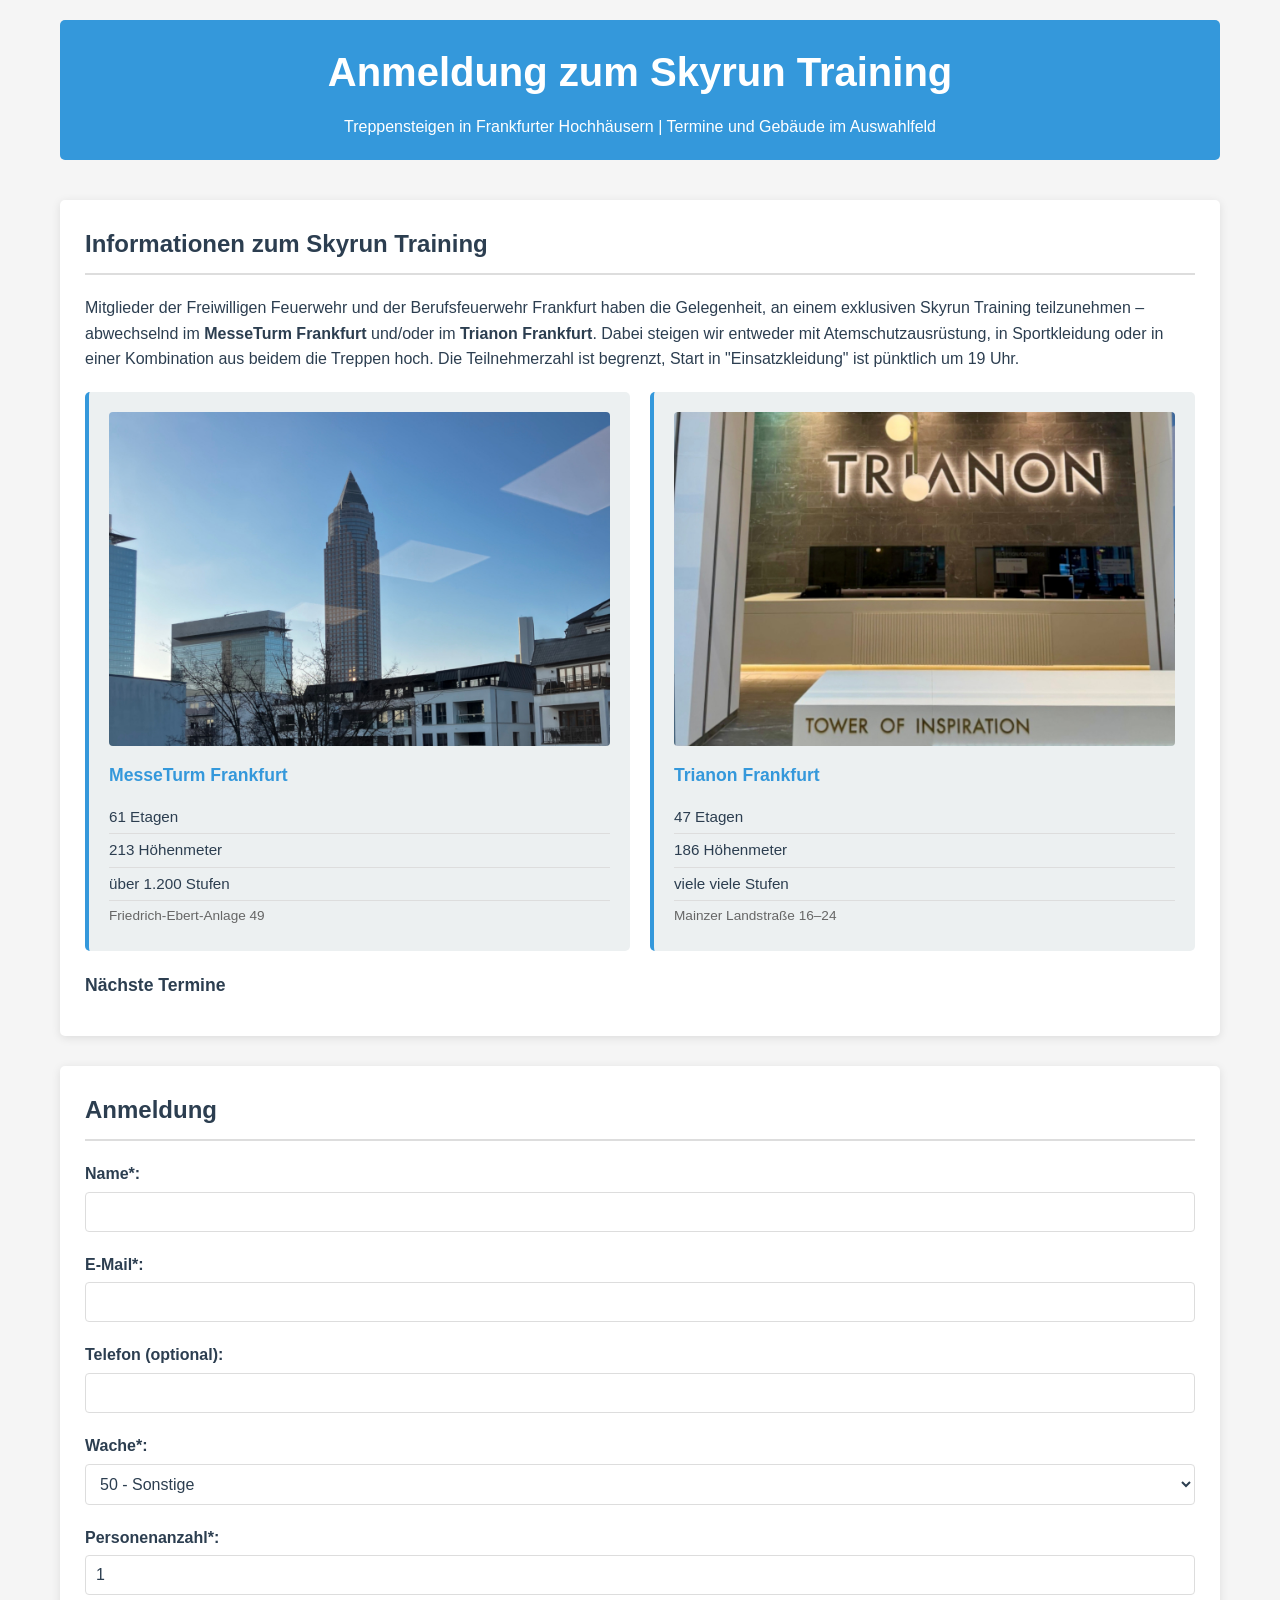
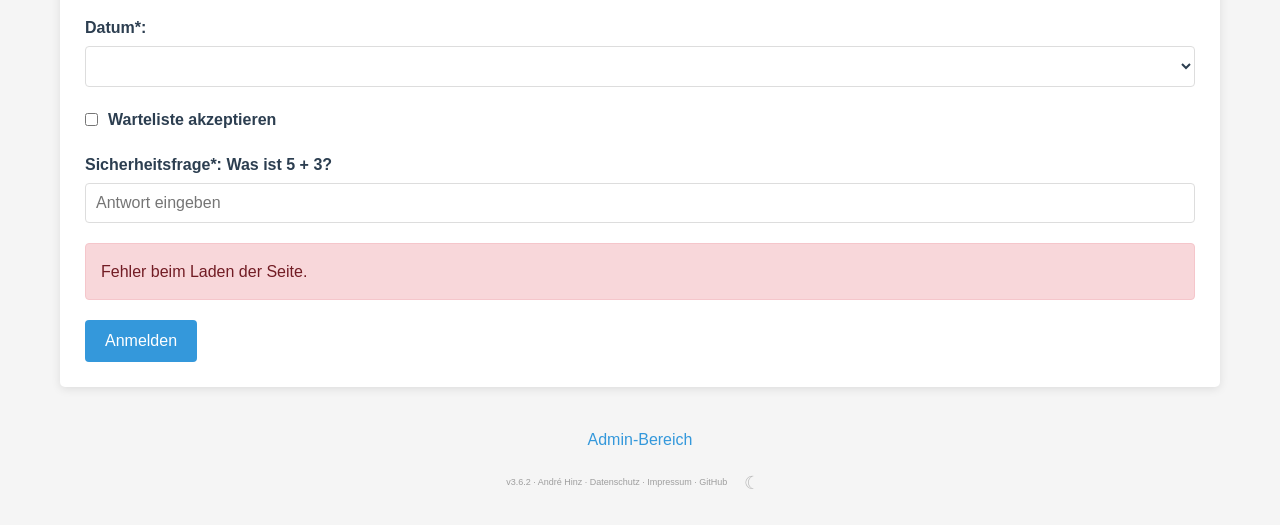
<file: index.html>
<!DOCTYPE html>
<html lang="de">
<head>
    <meta charset="UTF-8">
    <meta name="viewport" content="width=device-width, initial-scale=1.0">
    <title>Skyrun Training Frankfurt – Treppensteigen in Hochhäusern</title>
    <meta name="description" content="Skyrun Training für Feuerwehr Frankfurt – Treppensteigen im MesseTurm und Trianon. Anmeldung, Termine und Infos.">

    <!-- Open Graph -->
    <meta property="og:title" content="Skyrun Training Frankfurt – Treppensteigen in Hochhäusern">
    <meta property="og:description" content="Skyrun Training für Feuerwehr Frankfurt – Treppensteigen im MesseTurm und Trianon. Anmeldung, Termine und Infos.">
    <meta property="og:url" content="https://www.mein-computerfreund.de/">
    <meta property="og:type" content="website">
    <meta property="og:locale" content="de_DE">
    <meta property="og:image" content="https://static.nixblick.de/assets/images/og/skyrun.png">
    <meta property="og:image:width" content="1200">
    <meta property="og:image:height" content="630">

    <!-- SEO -->
    <link rel="canonical" href="https://www.mein-computerfreund.de/">
    <link rel="alternate" hreflang="de" href="https://www.mein-computerfreund.de/">

    <link rel="icon" type="image/svg+xml" href="/favicon.svg">
    <link rel="stylesheet" href="css/styles.css">
    <script async src="https://static.nixblick.de/analytics/tracker.js?v=3" data-site="mein-computerfreund.de"></script>

    <!-- JSON-LD Structured Data -->
    <script type="application/ld+json">
    {
        "@context": "https://schema.org",
        "@type": "WebSite",
        "name": "Skyrun Training Frankfurt",
        "url": "https://www.mein-computerfreund.de",
        "description": "Skyrun Training für Feuerwehr Frankfurt – Treppensteigen im MesseTurm und Trianon.",
        "author": {
            "@type": "Person",
            "name": "André Hinz",
            "url": "https://www.andrehinz.de"
        }
    }
    </script>
</head>
<body>
    <div class="container">
        <header>
            <h1>Anmeldung zum Skyrun Training</h1>
            <p>Treppensteigen in Frankfurter Hochhäusern | Termine und Gebäude im Auswahlfeld</p>
        </header>

        <main>
            <section class="info">
                <h2>Informationen zum Skyrun Training</h2>
                <p>Mitglieder der Freiwilligen Feuerwehr und der Berufsfeuerwehr Frankfurt haben die Gelegenheit,
                    an einem exklusiven Skyrun Training teilzunehmen – abwechselnd im <strong>MesseTurm Frankfurt</strong> und/oder im <strong>Trianon Frankfurt</strong>.
                    Dabei steigen wir entweder mit Atemschutzausrüstung, in Sportkleidung oder in einer Kombination aus beidem die Treppen hoch.
                    Die Teilnehmerzahl ist begrenzt, Start in "Einsatzkleidung" ist pünktlich um 19 Uhr.</p>

                <div class="building-cards">
                    <div class="building-card">
                        <figure class="building-photo">
                            <img src="img/messeturm.jpg" alt="MesseTurm Frankfurt" loading="lazy">
                        </figure>
                        <h3>MesseTurm Frankfurt</h3>
                        <ul>
                            <li>61 Etagen</li>
                            <li>213 Höhenmeter</li>
                            <li>über 1.200 Stufen</li>
                            <li>Friedrich-Ebert-Anlage 49</li>
                        </ul>
                    </div>
                    <div class="building-card">
                        <figure class="building-photo">
                            <img src="img/trianon.jpg" alt="Trianon Frankfurt" loading="lazy">
                        </figure>
                        <h3>Trianon Frankfurt</h3>
                        <ul>
                            <li>47 Etagen</li>
                            <li>186 Höhenmeter</li>
                            <li>viele viele Stufen</li>
                            <li>Mainzer Landstraße 16–24</li>
                        </ul>
                    </div>
                </div>

                <h3 class="upcoming-title">N&auml;chste Termine</h3>
                <div class="upcoming-runs" id="upcoming-runs">
                    <!-- Wird durch JavaScript gefüllt -->
                </div>
            </section>

            <section id="registration">
                <h2>Anmeldung</h2>
                <form id="skyrun-form">
                    <div class="form-group">
                        <label for="name">Name*:</label>
                        <input type="text" id="name" name="name" required>
                    </div>
                    
                    <div class="form-group">
                        <label for="email">E-Mail*:</label>
                        <input type="email" id="email" name="email" required>
                    </div>
                    
                    <div class="form-group">
                        <label for="phone">Telefon (optional):</label>
                        <input type="tel" id="phone" name="phone">
                    </div>
                    
                    <div class="form-group">
                        <label for="station">Wache*:</label>
                        <select id="station" name="station" required>
                            <optgroup label="Berufsfeuerwehr (BF)">
                                <option value="1 - Eckenheim">1 - Eckenheim</option>
                                <option value="2 - Gallus">2 - Gallus</option>
                                <option value="3 - Nied">3 - Nied</option>
                                <option value="4 - Sachsenhausen-Nord">4 - Sachsenhausen-Nord</option>
                                <option value="10 - Nieder-Eschbach">10 - Nieder-Eschbach</option>
                                <option value="11 - Bergen-Enkheim">11 - Bergen-Enkheim</option>
                                <option value="20 - Frankfurt-Flughafen">20 - Frankfurt-Flughafen</option>
                                <option value="21 - Heddernheim">21 - Heddernheim</option>
                                <option value="30 - Sossenheim">30 - Sossenheim</option>
                                <option value="31 - Unterliederbach">31 - Unterliederbach</option>
                                <option value="40 - Ostend">40 - Ostend</option>
                                <option value="41 - Niederrad">41 - Niederrad</option>
                                <option value="61 - IT">61 - IT</option>
                            </optgroup>
                            <optgroup label="Freiwillige Feuerwehr (FF)">
                                <option value="12 - FF Bergen">12 - FF Bergen</option>
                                <option value="13 - FF Enkheim">13 - FF Enkheim</option>
                                <option value="14 - FF Berkersheim">14 - FF Berkersheim</option>
                                <option value="15 - FF Bonames">15 - FF Bonames</option>
                                <option value="16 - FF Kalbach">16 - FF Kalbach</option>
                                <option value="17 - FF Nieder-Eschbach">17 - FF Nieder-Eschbach</option>
                                <option value="18 - FF Nieder-Erlenbach">18 - FF Nieder-Erlenbach</option>
                                <option value="19 - FF Harheim">19 - FF Harheim</option>
                                <option value="22 - FF Heddernheim">22 - FF Heddernheim</option>
                                <option value="23 - FF Eschersheim">23 - FF Eschersheim</option>
                                <option value="24 - FF Niederursel">24 - FF Niederursel</option>
                                <option value="25 - FF Praunheim">25 - FF Praunheim</option>
                                <option value="26 - FF Hausen">26 - FF Hausen</option>
                                <option value="27 - FF Ginnheim">27 - FF Ginnheim</option>
                                <option value="28 - FF Schwanheim">28 - FF Schwanheim</option>
                                <option value="32 - FF Rödelheim">32 - FF Rödelheim</option>
                                <option value="33 - FF Griesheim">33 - FF Griesheim</option>
                                <option value="34 - FF Nied">34 - FF Nied</option>
                                <option value="35 - FF Höchst">35 - FF Höchst</option>
                                <option value="36 - FF Unterliederbach">36 - FF Unterliederbach</option>
                                <option value="37 - FF Zeilsheim">37 - FF Zeilsheim</option>
                                <option value="38 - FF Sindlingen">38 - FF Sindlingen</option>
                                <option value="39 - FF Sossenheim">39 - FF Sossenheim</option>
                                <option value="42 - FF Niederrad">42 - FF Niederrad</option>
                                <option value="43 - FF Sachsenhausen">43 - FF Sachsenhausen</option>
                                <option value="44 - FF Oberrad">44 - FF Oberrad</option>
                                <option value="45 - FF Fechenheim">45 - FF Fechenheim</option>
                                <option value="46 - FF Seckbach">46 - FF Seckbach</option>
                                <option value="47 - FF Rettungshundestaffel (Eckenheim)">47 - FF Rettungshundestaffel (Eckenheim)</option>
                            </optgroup>
                            <optgroup label="Zusätzliche">
                                <option value="49 - Jugendfeuerwehr">49 - Jugendfeuerwehr</option>
                                <option value="50 - Sonstige" selected>50 - Sonstige</option>
                                <option value="OF - Langen">OF - Langen</option>
                            </optgroup>
                        </select>
                    </div>
                    
                    <div class="form-group">
                        <label for="person-count">Personenanzahl*:</label>
                        <input type="number" id="person-count" name="personCount" min="1" value="1" required>
                    </div>
                    
                    <div class="form-group">
                        <label for="run-date">Datum*:</label>
                        <select id="run-date" name="date" required>
                            <!-- Wird durch JavaScript gefüllt -->
                        </select>
                    </div>
                    
                    <div class="form-group checkbox">
                        <input type="checkbox" id="waitlist" name="acceptWaitlist">
                        <label for="waitlist">Warteliste akzeptieren</label>
                    </div>

                    <div class="form-group">
                        <label for="captcha">Sicherheitsfrage*: <span id="captcha-question">Was ist 5 + 3?</span></label>
                        <input type="number" id="captcha" name="captcha" required placeholder="Antwort eingeben">
                    </div>

                    <!-- Honeypot - nicht sichtbar für User, Bots füllen es aus -->
                    <div style="position: absolute; left: -9999px;" aria-hidden="true">
                        <input type="text" id="website" name="website" tabindex="-1" autocomplete="off">
                    </div>

                    <div id="registration-status" class="hidden"></div>
                    <button type="submit" id="submit-btn">Anmelden</button>
                </form>
            </section>

            <section class="admin-panel hidden">
                <h2>Admin-Bereich</h2>
                <div class="form-group">
                    <label for="admin-username">Benutzername:</label>
                    <input type="text" id="admin-username" required>
                    <label for="admin-password">Passwort:</label>
                    <input type="password" id="admin-password" required>
                    <button id="admin-login-btn">Login</button>
                </div>
                
                <div id="admin-content" class="hidden">
                    <div class="admin-tabs">
                        <button class="tab-btn active" data-tab="participants">Teilnehmer</button>
                        <button class="tab-btn" data-tab="waitlist">Warteliste</button>
                        <button class="tab-btn" data-tab="dates">Termine</button>
                        <button class="tab-btn" data-tab="export">Exportieren</button>
                        <button class="tab-btn" data-tab="peakbook">Gipfelbuch</button>
                        <button class="tab-btn" data-tab="adminlog">Log</button>
                        <button class="tab-btn" data-tab="settings">Einstellungen</button>
                    </div>
                    
                    <div id="participants-tab" class="tab-content active">
                        <h3>Teilnehmer</h3>
                        <select id="admin-date-select"></select>
                        <table>
                            <thead>
                                <tr>
                                    <th>Name</th>
                                    <th>E-Mail</th>
                                    <th>Telefon</th>
                                    <th>Wache</th>
                                    <th>Personen</th>
                                    <th>Aktion</th>
                                </tr>
                            </thead>
                            <tbody id="participants-list"></tbody>
                        </table>
                    </div>
                    
                    <div id="waitlist-tab" class="tab-content">
                        <h3>Warteliste</h3>
                        <select id="waitlist-date-select"></select>
                        <table>
                            <thead>
                                <tr>
                                    <th>Name</th>
                                    <th>E-Mail</th>
                                    <th>Telefon</th>
                                    <th>Wache</th>
                                    <th>Personen</th>
                                    <th>Aktion</th>
                                </tr>
                            </thead>
                            <tbody id="waitlist-list"></tbody>
                        </table>
                    </div>

                    <div id="dates-tab" class="tab-content">
                        <h3>Trainingstermine verwalten</h3>
                        <p>Hier kannst du die kommenden Trainingstermine festlegen.</p>

                        <div class="form-group">
                            <h4>Neuen Termin hinzufügen</h4>
                            <label for="new-date">Datum:</label>
                            <input type="date" id="new-date" required>
                            <label for="new-time">Uhrzeit:</label>
                            <input type="time" id="new-time" value="19:00" required>
                            <label for="new-building">Gebäude:</label>
                            <select id="new-building" required>
                                <option value="Messeturm">MesseTurm Frankfurt</option>
                                <option value="Trianon">Trianon Frankfurt</option>
                            </select>
                            <button id="add-date-btn">Hinzufügen</button>
                        </div>

                        <h4>Aktuelle Termine</h4>
                        <table>
                            <thead>
                                <tr>
                                    <th>Datum</th>
                                    <th>Uhrzeit</th>
                                    <th>Gebäude</th>
                                    <th>Aktion</th>
                                </tr>
                            </thead>
                            <tbody id="dates-list"></tbody>
                        </table>
                    </div>

                    <div id="export-tab" class="tab-content">
                        <h3>Exportieren / Importieren</h3>
                        <select id="export-date-select"></select>
                        <button id="export-csv-btn">Als CSV exportieren</button>
                        <button id="export-json-btn">Als JSON exportieren</button>
                        
                        <div class="import-section">
                            <h3>Daten importieren</h3>
                            <input type="file" id="import-json" accept=".json">
                            <button id="import-btn">Importieren</button>
                        </div>
                    </div>
                    
                    <div id="peakbook-tab" class="tab-content">
                        <h3>Gipfelbuch (Teilnahmen pro Wache)</h3>
                        <div class="form-group">
                            <label for="peakbook-building-filter">Gebäude:</label>
                            <select id="peakbook-building-filter">
                                <option value="">Alle Gebäude</option>
                                <option value="Messeturm">MesseTurm Frankfurt</option>
                                <option value="Trianon">Trianon Frankfurt</option>
                            </select>
                        </div>
                        <table>
                            <thead>
                                <tr>
                                    <th>Wache</th>
                                    <th>Teilnahmen</th>
                                </tr>
                            </thead>
                            <tbody id="peakbook-list"></tbody>
                        </table>
                    </div>
                    
                    <div id="adminlog-tab" class="tab-content">
                        <h3>Admin-Log</h3>
                        <div class="form-group" style="display:flex;gap:8px;align-items:center;flex-wrap:wrap;">
                            <select id="log-level-filter">
                                <option value="">Alle Level</option>
                                <option value="error">Fehler</option>
                                <option value="warn">Warnungen</option>
                                <option value="info">Info</option>
                            </select>
                            <button id="refresh-log-btn">Aktualisieren</button>
                        </div>
                        <table>
                            <thead>
                                <tr>
                                    <th>Zeitpunkt</th>
                                    <th>Level</th>
                                    <th>Aktion</th>
                                    <th>Nachricht</th>
                                    <th>Details</th>
                                </tr>
                            </thead>
                            <tbody id="admin-log-list"></tbody>
                        </table>
                    </div>

                    <div id="settings-tab" class="tab-content">
                        <h3>Einstellungen</h3>
                        <form id="settings-form">
                            <div class="form-group">
                                <label for="max-participants">Max. Teilnehmer pro Termin:</label>
                                <input type="number" id="max-participants" min="1" required>
                            </div>

                            <button type="submit" id="save-settings-btn">Speichern</button>
                        </form>
                        
                        <h3>Passwort ändern</h3>
                        <form id="password-form">
                            <div class="form-group">
                                <label for="current-password">Aktuelles Passwort:</label>
                                <input type="password" id="current-password" required>
                            </div>
                            
                            <div class="form-group">
                                <label for="new-password">Neues Passwort:</label>
                                <input type="password" id="new-password" required>
                            </div>
                            
                            <div class="form-group">
                                <label for="confirm-password">Passwort bestätigen:</label>
                                <input type="password" id="confirm-password" required>
                            </div>
                            
                            <button type="submit" id="change-password-btn">Ändern</button>
                        </form>
                    </div>
                </div>
            </section>
        </main>

        <footer>
            <a href="#" id="show-admin">Admin-Bereich</a>
            <p class="footer-credit">v3.6.2 &middot; <a href="https://www.andrehinz.de" target="_blank" rel="noopener">Andr&eacute; Hinz</a> &middot; <a href="/datenschutz.html">Datenschutz</a> &middot; <a href="/impressum.html">Impressum</a> &middot; <a href="https://github.com/nixblick" target="_blank" rel="noopener">GitHub</a> <button class="theme-toggle" id="theme-toggle" title="Theme wechseln">&#9790;</button></p>
        </footer>
    </div>

    <div id="confirmation-modal" class="modal hidden">
        <div class="modal-content">
            <span class="close-modal">&times;</span>
            <h2>Anmeldung bestätigt</h2>
            <p id="confirmation-message"></p>
            <button id="close-modal-btn">Schließen</button>
        </div>
    </div>
    <!-- JavaScript-Dateien einbinden -->
    <script src="js/utils.js" defer></script>
    <script src="js/main.js" defer></script>
    <script src="js/registration.js" defer></script>
    <script src="js/admin.js" defer></script>
</body>
</html>
</file>
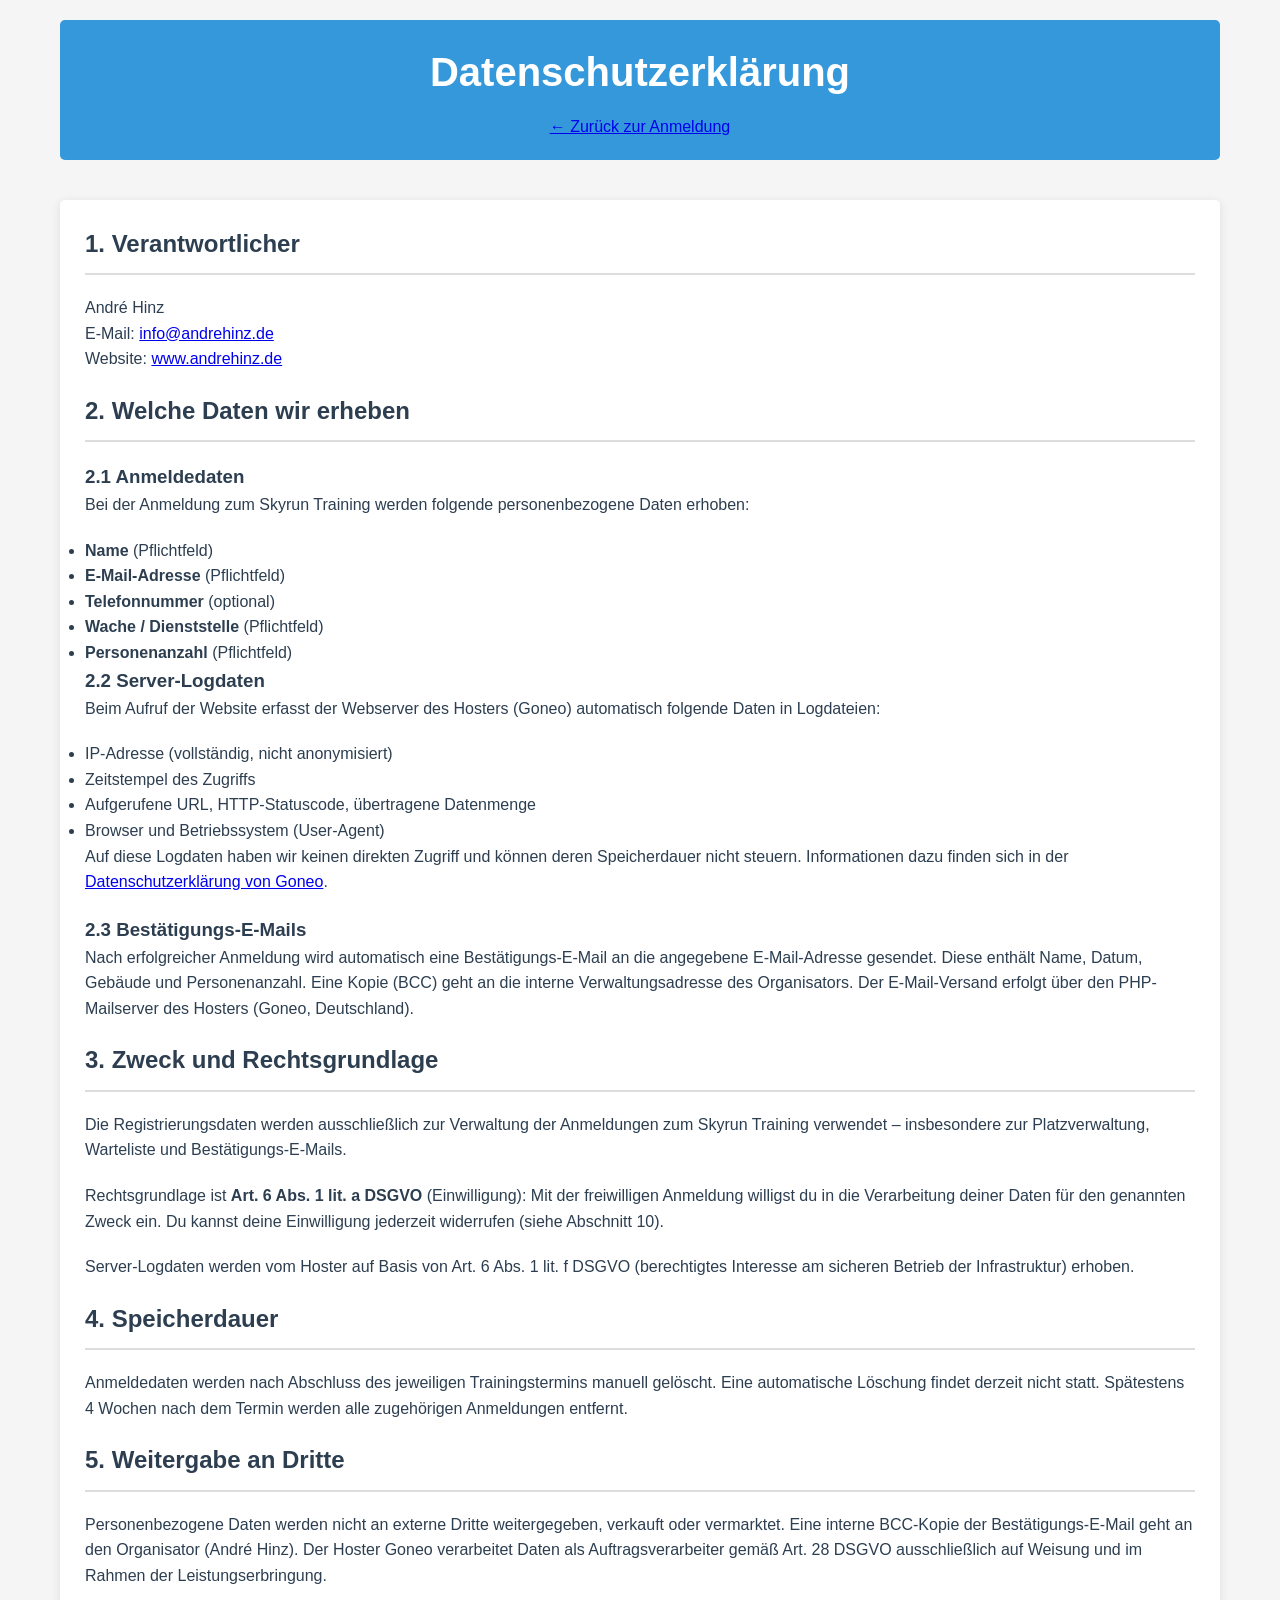
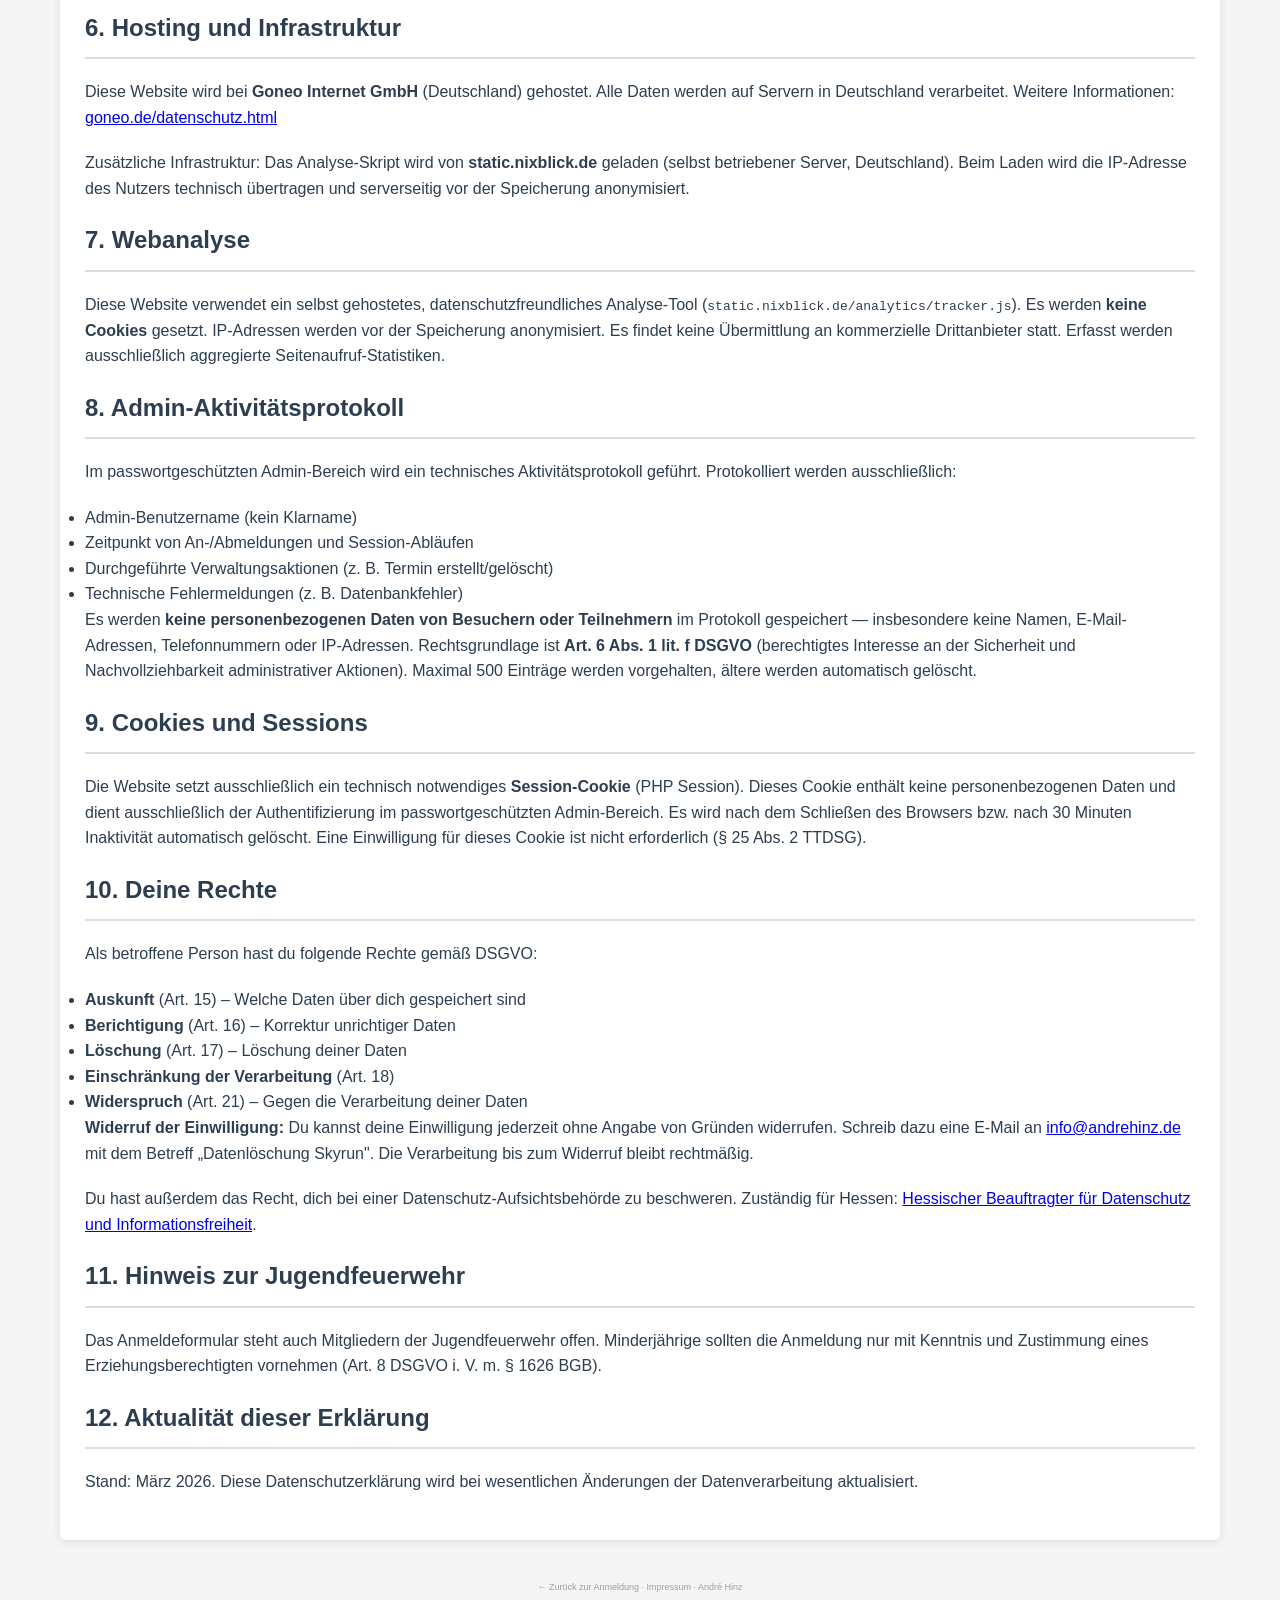
<file: datenschutz.html>
<!DOCTYPE html>
<html lang="de">
<head>
    <meta charset="UTF-8">
    <meta name="viewport" content="width=device-width, initial-scale=1.0">
    <title>Datenschutzerklärung – Skyrun Training</title>
    <meta name="description" content="Datenschutzerklärung für die Skyrun Training Anmeldung – Informationen zur Verarbeitung personenbezogener Daten.">
    <link rel="canonical" href="https://www.mein-computerfreund.de/datenschutz.html">
    <link rel="alternate" hreflang="de" href="https://www.mein-computerfreund.de/datenschutz.html">
    <link rel="icon" type="image/svg+xml" href="/favicon.svg">
    <link rel="stylesheet" href="css/styles.css">
</head>
<body>
    <div class="container">
        <header>
            <h1>Datenschutzerklärung</h1>
            <p><a href="/">← Zurück zur Anmeldung</a></p>
        </header>

        <main>
            <section class="info legal">

                <h2>1. Verantwortlicher</h2>
                <p>
                    André Hinz<br>
                    <!-- ADRESSE EINTRAGEN -->
                    E-Mail: <a href="mailto:info@andrehinz.de">info@andrehinz.de</a><br>
                    Website: <a href="https://www.andrehinz.de" target="_blank" rel="noopener">www.andrehinz.de</a>
                </p>

                <h2>2. Welche Daten wir erheben</h2>
                <h3>2.1 Anmeldedaten</h3>
                <p>Bei der Anmeldung zum Skyrun Training werden folgende personenbezogene Daten erhoben:</p>
                <ul>
                    <li><strong>Name</strong> (Pflichtfeld)</li>
                    <li><strong>E-Mail-Adresse</strong> (Pflichtfeld)</li>
                    <li><strong>Telefonnummer</strong> (optional)</li>
                    <li><strong>Wache / Dienststelle</strong> (Pflichtfeld)</li>
                    <li><strong>Personenanzahl</strong> (Pflichtfeld)</li>
                </ul>

                <h3>2.2 Server-Logdaten</h3>
                <p>Beim Aufruf der Website erfasst der Webserver des Hosters (Goneo) automatisch folgende Daten in Logdateien:</p>
                <ul>
                    <li>IP-Adresse (vollständig, nicht anonymisiert)</li>
                    <li>Zeitstempel des Zugriffs</li>
                    <li>Aufgerufene URL, HTTP-Statuscode, übertragene Datenmenge</li>
                    <li>Browser und Betriebssystem (User-Agent)</li>
                </ul>
                <p>Auf diese Logdaten haben wir keinen direkten Zugriff und können deren Speicherdauer nicht steuern. Informationen dazu finden sich in der <a href="https://www.goneo.de/datenschutz.html" target="_blank" rel="noopener">Datenschutzerklärung von Goneo</a>.</p>

                <h3>2.3 Bestätigungs-E-Mails</h3>
                <p>Nach erfolgreicher Anmeldung wird automatisch eine Bestätigungs-E-Mail an die angegebene E-Mail-Adresse gesendet. Diese enthält Name, Datum, Gebäude und Personenanzahl. Eine Kopie (BCC) geht an die interne Verwaltungsadresse des Organisators. Der E-Mail-Versand erfolgt über den PHP-Mailserver des Hosters (Goneo, Deutschland).</p>

                <h2>3. Zweck und Rechtsgrundlage</h2>
                <p>
                    Die Registrierungsdaten werden ausschließlich zur Verwaltung der Anmeldungen zum Skyrun Training verwendet –
                    insbesondere zur Platzverwaltung, Warteliste und Bestätigungs-E-Mails.
                </p>
                <p>
                    Rechtsgrundlage ist <strong>Art. 6 Abs. 1 lit. a DSGVO</strong> (Einwilligung): Mit der freiwilligen Anmeldung
                    willigst du in die Verarbeitung deiner Daten für den genannten Zweck ein.
                    Du kannst deine Einwilligung jederzeit widerrufen (siehe Abschnitt 10).
                </p>
                <p>
                    Server-Logdaten werden vom Hoster auf Basis von Art. 6 Abs. 1 lit. f DSGVO
                    (berechtigtes Interesse am sicheren Betrieb der Infrastruktur) erhoben.
                </p>

                <h2>4. Speicherdauer</h2>
                <p>
                    Anmeldedaten werden nach Abschluss des jeweiligen Trainingstermins manuell gelöscht.
                    Eine automatische Löschung findet derzeit nicht statt. Spätestens 4 Wochen nach dem Termin
                    werden alle zugehörigen Anmeldungen entfernt.
                </p>

                <h2>5. Weitergabe an Dritte</h2>
                <p>
                    Personenbezogene Daten werden nicht an externe Dritte weitergegeben, verkauft oder vermarktet.
                    Eine interne BCC-Kopie der Bestätigungs-E-Mail geht an den Organisator (André Hinz).
                    Der Hoster Goneo verarbeitet Daten als Auftragsverarbeiter gemäß Art. 28 DSGVO ausschließlich
                    auf Weisung und im Rahmen der Leistungserbringung.
                </p>

                <h2>6. Hosting und Infrastruktur</h2>
                <p>
                    Diese Website wird bei <strong>Goneo Internet GmbH</strong> (Deutschland) gehostet.
                    Alle Daten werden auf Servern in Deutschland verarbeitet.
                    Weitere Informationen: <a href="https://www.goneo.de/datenschutz.html" target="_blank" rel="noopener">goneo.de/datenschutz.html</a>
                </p>
                <p>
                    Zusätzliche Infrastruktur: Das Analyse-Skript wird von <strong>static.nixblick.de</strong> geladen
                    (selbst betriebener Server, Deutschland). Beim Laden wird die IP-Adresse des Nutzers technisch
                    übertragen und serverseitig vor der Speicherung anonymisiert.
                </p>

                <h2>7. Webanalyse</h2>
                <p>
                    Diese Website verwendet ein selbst gehostetes, datenschutzfreundliches Analyse-Tool
                    (<code>static.nixblick.de/analytics/tracker.js</code>).
                    Es werden <strong>keine Cookies</strong> gesetzt. IP-Adressen werden vor der Speicherung
                    anonymisiert. Es findet keine Übermittlung an kommerzielle Drittanbieter statt.
                    Erfasst werden ausschließlich aggregierte Seitenaufruf-Statistiken.
                </p>

                <h2>8. Admin-Aktivitätsprotokoll</h2>
                <p>
                    Im passwortgeschützten Admin-Bereich wird ein technisches Aktivitätsprotokoll geführt.
                    Protokolliert werden ausschließlich:
                </p>
                <ul>
                    <li>Admin-Benutzername (kein Klarname)</li>
                    <li>Zeitpunkt von An-/Abmeldungen und Session-Abläufen</li>
                    <li>Durchgeführte Verwaltungsaktionen (z.&nbsp;B. Termin erstellt/gelöscht)</li>
                    <li>Technische Fehlermeldungen (z.&nbsp;B. Datenbankfehler)</li>
                </ul>
                <p>
                    Es werden <strong>keine personenbezogenen Daten von Besuchern oder Teilnehmern</strong> im Protokoll gespeichert —
                    insbesondere keine Namen, E-Mail-Adressen, Telefonnummern oder IP-Adressen.
                    Rechtsgrundlage ist <strong>Art. 6 Abs. 1 lit. f DSGVO</strong> (berechtigtes Interesse an der Sicherheit
                    und Nachvollziehbarkeit administrativer Aktionen). Maximal 500 Einträge werden vorgehalten,
                    ältere werden automatisch gelöscht.
                </p>

                <h2>9. Cookies und Sessions</h2>
                <p>
                    Die Website setzt ausschließlich ein technisch notwendiges <strong>Session-Cookie</strong> (PHP Session).
                    Dieses Cookie enthält keine personenbezogenen Daten und dient ausschließlich der
                    Authentifizierung im passwortgeschützten Admin-Bereich. Es wird nach dem Schließen des Browsers
                    bzw. nach 30 Minuten Inaktivität automatisch gelöscht. Eine Einwilligung für dieses Cookie
                    ist nicht erforderlich (§ 25 Abs. 2 TTDSG).
                </p>

                <h2>10. Deine Rechte</h2>
                <p>Als betroffene Person hast du folgende Rechte gemäß DSGVO:</p>
                <ul>
                    <li><strong>Auskunft</strong> (Art. 15) – Welche Daten über dich gespeichert sind</li>
                    <li><strong>Berichtigung</strong> (Art. 16) – Korrektur unrichtiger Daten</li>
                    <li><strong>Löschung</strong> (Art. 17) – Löschung deiner Daten</li>
                    <li><strong>Einschränkung der Verarbeitung</strong> (Art. 18)</li>
                    <li><strong>Widerspruch</strong> (Art. 21) – Gegen die Verarbeitung deiner Daten</li>
                </ul>

                <p>
                    <strong>Widerruf der Einwilligung:</strong> Du kannst deine Einwilligung jederzeit ohne Angabe
                    von Gründen widerrufen. Schreib dazu eine E-Mail an
                    <a href="mailto:info@andrehinz.de">info@andrehinz.de</a> mit dem Betreff „Datenlöschung Skyrun".
                    Die Verarbeitung bis zum Widerruf bleibt rechtmäßig.
                </p>

                <p>
                    Du hast außerdem das Recht, dich bei einer Datenschutz-Aufsichtsbehörde zu beschweren.
                    Zuständig für Hessen:
                    <a href="https://datenschutz.hessen.de" target="_blank" rel="noopener">Hessischer Beauftragter für Datenschutz und Informationsfreiheit</a>.
                </p>

                <h2>11. Hinweis zur Jugendfeuerwehr</h2>
                <p>
                    Das Anmeldeformular steht auch Mitgliedern der Jugendfeuerwehr offen. Minderjährige
                    sollten die Anmeldung nur mit Kenntnis und Zustimmung eines Erziehungsberechtigten vornehmen
                    (Art. 8 DSGVO i. V. m. § 1626 BGB).
                </p>

                <h2>12. Aktualität dieser Erklärung</h2>
                <p>Stand: März 2026. Diese Datenschutzerklärung wird bei wesentlichen Änderungen der Datenverarbeitung aktualisiert.</p>

            </section>
        </main>

        <footer>
            <p class="footer-credit"><a href="/">← Zurück zur Anmeldung</a> &middot; <a href="/impressum.html">Impressum</a> &middot; <a href="https://www.andrehinz.de" target="_blank" rel="noopener">André Hinz</a></p>
        </footer>
    </div>
</body>
</html>
</file>
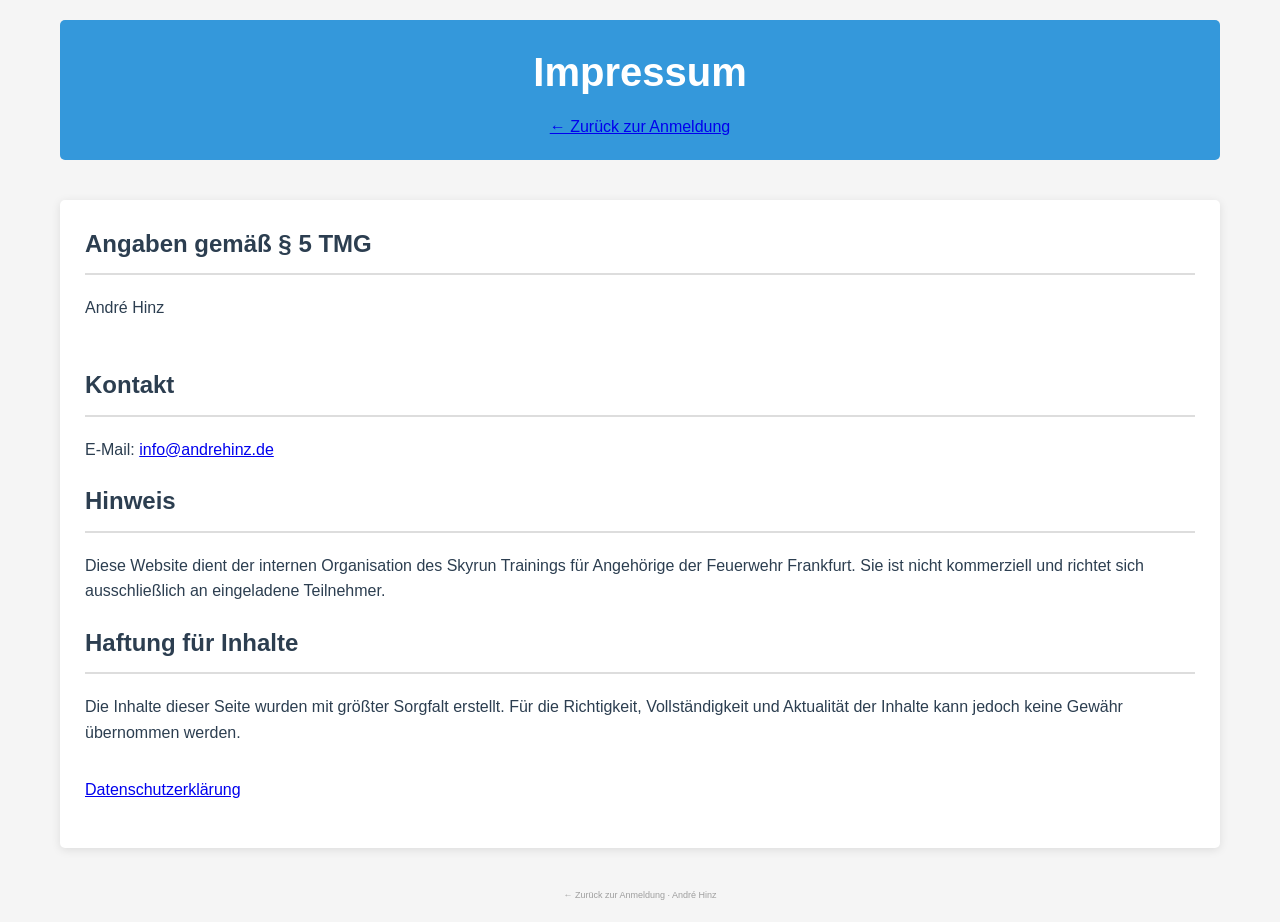
<file: impressum.html>
<!DOCTYPE html>
<html lang="de">
<head>
    <meta charset="UTF-8">
    <meta name="viewport" content="width=device-width, initial-scale=1.0">
    <title>Impressum – Skyrun Training</title>
    <meta name="description" content="Impressum für Skyrun Training Frankfurt – Angaben gemäß § 5 TMG.">
    <link rel="canonical" href="https://www.mein-computerfreund.de/impressum.html">
    <link rel="alternate" hreflang="de" href="https://www.mein-computerfreund.de/impressum.html">
    <meta name="robots" content="noindex">
    <link rel="icon" type="image/svg+xml" href="/favicon.svg">
    <link rel="stylesheet" href="css/styles.css">
</head>
<body>
    <div class="container">
        <header>
            <h1>Impressum</h1>
            <p><a href="/">← Zurück zur Anmeldung</a></p>
        </header>

        <main>
            <section class="info legal">

                <h2>Angaben gemäß § 5 TMG</h2>
                <p>
                    André Hinz<br>
                    <!-- STRASSE + HAUSNUMMER EINTRAGEN --><br>
                    <!-- PLZ + ORT EINTRAGEN -->
                </p>

                <h2>Kontakt</h2>
                <p>
                    E-Mail: <a href="mailto:info@andrehinz.de">info@andrehinz.de</a>
                </p>

                <h2>Hinweis</h2>
                <p>
                    Diese Website dient der internen Organisation des Skyrun Trainings für Angehörige der
                    Feuerwehr Frankfurt. Sie ist nicht kommerziell und richtet sich ausschließlich an
                    eingeladene Teilnehmer.
                </p>

                <h2>Haftung für Inhalte</h2>
                <p>
                    Die Inhalte dieser Seite wurden mit größter Sorgfalt erstellt. Für die Richtigkeit,
                    Vollständigkeit und Aktualität der Inhalte kann jedoch keine Gewähr übernommen werden.
                </p>

                <p style="margin-top: 2rem;"><a href="/datenschutz.html">Datenschutzerklärung</a></p>

            </section>
        </main>

        <footer>
            <p class="footer-credit"><a href="/">← Zurück zur Anmeldung</a> &middot; <a href="https://www.andrehinz.de" target="_blank" rel="noopener">André Hinz</a></p>
        </footer>
    </div>
</body>
</html>
</file>
<file: css/styles.css>
/**
 * /css/styles.css
 * Version: 1.0.0
 * Global Styles
 */

:root {
    --primary-color: #3498db;
    --secondary-color: #2c3e50;
    --accent-color: #e74c3c;
    --light-color: #ecf0f1;
    --dark-color: #2c3e50;
    --success-color: #2ecc71;
    --warning-color: #f39c12;
    --danger-color: #e74c3c;

    --body-bg: #f5f5f5;
    --card-bg: #ffffff;
    --card-alt-bg: #f8f9fa;
    --text-color: #2c3e50;
    --text-secondary: #666;
    --border-color: #ddd;
    --input-bg: #ffffff;
    --input-border: #ddd;
    --table-header-bg: #ecf0f1;
    --modal-overlay: rgba(0, 0, 0, 0.5);
    --modal-bg: #ffffff;
    --shadow-color: rgba(0, 0, 0, 0.1);
    --success-bg: #d4edda;
    --success-text: #155724;
    --success-border: #c3e6cb;
    --error-bg: #f8d7da;
    --error-text: #721c24;
    --error-border: #f5c6cb;
    --warning-bg: #fff3cd;
    --warning-text: #856404;
    --warning-border: #ffeeba;
}

[data-theme="dark"] {
    --primary-color: #5aafed;
    --secondary-color: #d4d8e0;
    --accent-color: #ef6b5e;
    --light-color: #2a2f38;
    --dark-color: #d4d8e0;
    --success-color: #3dd685;
    --warning-color: #f5ad35;
    --danger-color: #ef6b5e;

    --body-bg: #1a1d23;
    --card-bg: #22262e;
    --card-alt-bg: #2a2f38;
    --text-color: #d4d8e0;
    --text-secondary: #9ba3b0;
    --border-color: #353a44;
    --input-bg: #2a2f38;
    --input-border: #404650;
    --table-header-bg: #2a2f38;
    --modal-overlay: rgba(0, 0, 0, 0.7);
    --modal-bg: #22262e;
    --shadow-color: rgba(0, 0, 0, 0.3);
    --success-bg: #1a3a2a;
    --success-text: #3dd685;
    --success-border: #2a4a3a;
    --error-bg: #3a1a1a;
    --error-text: #ef6b5e;
    --error-border: #4a2a2a;
    --warning-bg: #3a2e1a;
    --warning-text: #f5ad35;
    --warning-border: #4a3e2a;
}

* {
    margin: 0;
    padding: 0;
    box-sizing: border-box;
}

body {
    font-family: 'Segoe UI', Tahoma, Geneva, Verdana, sans-serif;
    line-height: 1.6;
    color: var(--text-color);
    background-color: var(--body-bg);
    transition: background-color 0.3s, color 0.3s;
}

.container {
    max-width: 1200px;
    margin: 0 auto;
    padding: 20px;
}

header {
    text-align: center;
    margin-bottom: 40px;
    padding: 20px;
    background-color: var(--primary-color);
    color: white;
    border-radius: 5px;
}

header h1 {
    font-size: 2.5rem;
    margin-bottom: 10px;
}

section {
    background-color: var(--card-bg);
    padding: 25px;
    margin-bottom: 30px;
    border-radius: 5px;
    box-shadow: 0 2px 10px var(--shadow-color);
    transition: background-color 0.3s;
}

h2 {
    color: var(--secondary-color);
    margin-bottom: 20px;
    border-bottom: 2px solid var(--border-color);
    padding-bottom: 10px;
}

.info p {
    margin-bottom: 20px;
}

.building-cards {
    display: flex;
    gap: 20px;
    margin: 20px 0;
}

.building-card {
    flex: 1;
    background-color: var(--light-color);
    border-radius: 5px;
    padding: 20px;
    border-left: 4px solid var(--primary-color);
}

.building-card h3 {
    color: var(--primary-color);
    margin-bottom: 12px;
    font-size: 1.1rem;
}

.building-card ul {
    list-style: none;
    padding: 0;
}

.building-card ul li {
    padding: 4px 0;
    border-bottom: 1px solid var(--border-color);
    font-size: 0.95rem;
}

.building-card ul li:last-child {
    border-bottom: none;
    color: var(--text-secondary);
    font-size: 0.85rem;
}

.building-photo {
    margin: 0 0 15px 0;
    border-radius: 4px;
    overflow: hidden;
    background-color: var(--border-color);
}

.building-photo img {
    width: 100%;
    height: auto;
    display: block;
}

/* Nächste Termine */
.upcoming-title {
    color: var(--secondary-color);
    margin-top: 20px;
    margin-bottom: 12px;
    font-size: 1.1rem;
}

.upcoming-runs {
    display: flex;
    flex-direction: column;
    gap: 10px;
}

.upcoming-run {
    display: flex;
    align-items: center;
    justify-content: space-between;
    flex-wrap: wrap;
    background-color: var(--light-color);
    border-radius: 5px;
    padding: 12px 16px;
    border-left: 4px solid var(--primary-color);
    transition: background-color 0.3s;
}

.upcoming-run .run-info {
    display: flex;
    flex-direction: column;
}

.upcoming-run .run-date {
    font-weight: bold;
    color: var(--text-color);
    font-size: 0.95rem;
}

.upcoming-run .run-building {
    color: var(--primary-color);
    font-size: 0.85rem;
}

.upcoming-run .run-stats {
    display: flex;
    gap: 16px;
    align-items: center;
    text-align: center;
}

.upcoming-run .run-stat {
    display: flex;
    flex-direction: column;
    align-items: center;
    min-width: 50px;
}

.upcoming-run .run-stat-value {
    font-weight: bold;
    font-size: 1.1rem;
    color: var(--primary-color);
}

.upcoming-run .run-stat-label {
    font-size: 0.7rem;
    color: var(--text-secondary);
}

.upcoming-run .run-days {
    background-color: var(--primary-color);
    color: white;
    border-radius: 12px;
    padding: 4px 10px;
    font-size: 0.8rem;
    font-weight: bold;
    white-space: nowrap;
}

.form-group {
    margin-bottom: 20px;
}

label {
    display: block;
    margin-bottom: 5px;
    font-weight: bold;
}

input, select {
    width: 100%;
    padding: 10px;
    border: 1px solid var(--input-border);
    border-radius: 4px;
    font-size: 16px;
    background-color: var(--input-bg);
    color: var(--text-color);
    transition: background-color 0.3s, border-color 0.3s, color 0.3s;
}

.checkbox {
    display: flex;
    align-items: center;
}

.checkbox input {
    width: auto;
    margin-right: 10px;
}

.checkbox label {
    margin-bottom: 0;
}

button {
    background-color: var(--primary-color);
    color: white;
    border: none;
    padding: 12px 20px;
    cursor: pointer;
    border-radius: 4px;
    font-size: 16px;
    transition: background-color 0.3s;
}

button:hover {
    opacity: 0.85;
}

footer {
    text-align: center;
    margin-top: 40px;
    color: var(--text-secondary);
}

footer a {
    color: var(--primary-color);
    text-decoration: none;
}

footer a:hover {
    text-decoration: underline;
}

.footer-credit {
    margin-top: 8px;
    font-size: 9px;
    color: var(--text-secondary);
    opacity: 0.6;
}

.footer-credit a {
    color: var(--text-secondary);
}

.footer-credit a:hover {
    color: var(--primary-color);
}

.hidden {
    display: none !important;
}

#registration-status {
    padding: 15px;
    margin-bottom: 20px;
    border-radius: 4px;
}

.success {
    background-color: var(--success-bg);
    color: var(--success-text);
    border: 1px solid var(--success-border);
}

.error {
    background-color: var(--error-bg);
    color: var(--error-text);
    border: 1px solid var(--error-border);
}

.warning {
    background-color: var(--warning-bg);
    color: var(--warning-text);
    border: 1px solid var(--warning-border);
}

/* Admin Panel Styles */
.admin-panel {
    background-color: var(--card-alt-bg);
}

.admin-tabs {
    display: flex;
    margin-bottom: 20px;
    border-bottom: 1px solid var(--border-color);
}

.tab-btn {
    background-color: transparent;
    color: var(--text-color);
    padding: 10px 20px;
    margin-right: 5px;
    border: none;
    border-bottom: 2px solid transparent;
}

.tab-btn.active {
    border-bottom: 2px solid var(--primary-color);
    color: var(--primary-color);
}

.tab-content {
    display: none;
}

.tab-content.active {
    display: block;
}

table {
    width: 100%;
    border-collapse: collapse;
    margin-top: 20px;
}

th, td {
    padding: 12px 15px;
    text-align: left;
    border-bottom: 1px solid var(--border-color);
}

th {
    background-color: var(--table-header-bg);
}

.action-btn {
    padding: 5px 10px;
    margin-right: 5px;
    font-size: 14px;
}

.promote-btn {
    background-color: var(--success-color);
}

.remove-btn {
    background-color: var(--danger-color);
}

.editable-count {
    cursor: pointer;
    user-select: none;
}

.editable-count:hover {
    background-color: var(--table-hover-bg, rgba(0,0,0,0.05));
    border-radius: 3px;
}

.inline-edit-count {
    width: 60px;
    padding: 2px 4px;
    font-size: 14px;
    text-align: center;
    border: 2px solid var(--primary-color);
    border-radius: 3px;
}

/* Öffentliche Anmeldungsliste */
.show-registrations-btn {
    width: 100%;
    margin-top: 8px;
    padding: 6px 12px;
    font-size: 0.85rem;
    background-color: transparent;
    color: var(--primary-color);
    border: 1px solid var(--primary-color);
    border-radius: 4px;
    cursor: pointer;
    transition: background-color 0.2s, color 0.2s;
}

.show-registrations-btn:hover {
    background-color: var(--primary-color);
    color: white;
}

.public-registrations {
    width: 100%;
    margin-top: 8px;
}

.public-reg-table {
    width: 100%;
    font-size: 0.85rem;
    border-collapse: collapse;
}

.public-reg-table th {
    text-align: left;
    padding: 4px 8px;
    border-bottom: 2px solid var(--primary-color);
    color: var(--primary-color);
    font-size: 0.8rem;
}

.public-reg-table td {
    padding: 3px 8px;
    border-bottom: 1px solid var(--border-color, #eee);
}

.public-registrations .loading-text,
.public-registrations .no-data-text,
.public-registrations .error-text {
    font-size: 0.85rem;
    color: var(--text-secondary);
    margin: 4px 0;
}

/* Modal Styles */
.modal {
    position: fixed;
    z-index: 1000;
    left: 0;
    top: 0;
    width: 100%;
    height: 100%;
    background-color: var(--modal-overlay);
    display: flex;
    justify-content: center;
    align-items: center;
}

.modal-content {
    background-color: var(--modal-bg);
    padding: 30px;
    border-radius: 5px;
    max-width: 500px;
    width: 90%;
    text-align: center;
    position: relative;
}

.close-modal {
    position: absolute;
    top: 10px;
    right: 15px;
    font-size: 28px;
    cursor: pointer;
    color: var(--text-secondary);
}

.close-modal:hover {
    color: var(--danger-color);
}

#confirmation-message {
    margin: 20px 0;
}

/* Responsive Design */
@media (max-width: 768px) {
    .container {
        padding: 12px;
    }

    header h1 {
        font-size: 1.5rem;
    }

    header p {
        font-size: 0.85rem;
    }

    section {
        padding: 16px;
    }

    .stats {
        flex-direction: column;
    }

    .stat {
        width: 100%;
        margin-bottom: 15px;
    }

    .building-cards {
        flex-direction: column;
    }

    .upcoming-run {
        flex-wrap: wrap;
        gap: 8px;
    }

    .upcoming-run .run-stats {
        width: 100%;
        justify-content: space-around;
    }

    .admin-tabs {
        flex-direction: column;
    }

    .tab-btn {
        width: 100%;
        text-align: center;
        margin-bottom: 5px;
    }

    table {
        display: block;
        overflow-x: auto;
    }
}

.import-section {
    margin-top: 30px;
    padding-top: 20px;
    border-top: 1px solid var(--border-color);
}

#import-json {
    margin-bottom: 10px;
}

/* Peakbook Tab Styles */
#peakbook-tab table {
    width: 100%;
    margin-top: 20px;
    border-collapse: collapse;
}
#peakbook-tab th, #peakbook-tab td {
    padding: 8px;
    text-align: left;
    border-bottom: 1px solid var(--border-color);
}
#peakbook-tab th {
    background-color: var(--table-header-bg);
}

/* Theme Toggle */
.theme-toggle {
    background: none;
    border: none;
    cursor: pointer;
    font-size: 18px;
    padding: 10px 12px;
    min-width: 44px;
    min-height: 44px;
    color: var(--text-secondary);
    transition: color 0.3s;
    vertical-align: middle;
    opacity: 0.7;
}

.theme-toggle:hover {
    color: var(--primary-color);
    background: none;
    opacity: 1;
}
</file>
